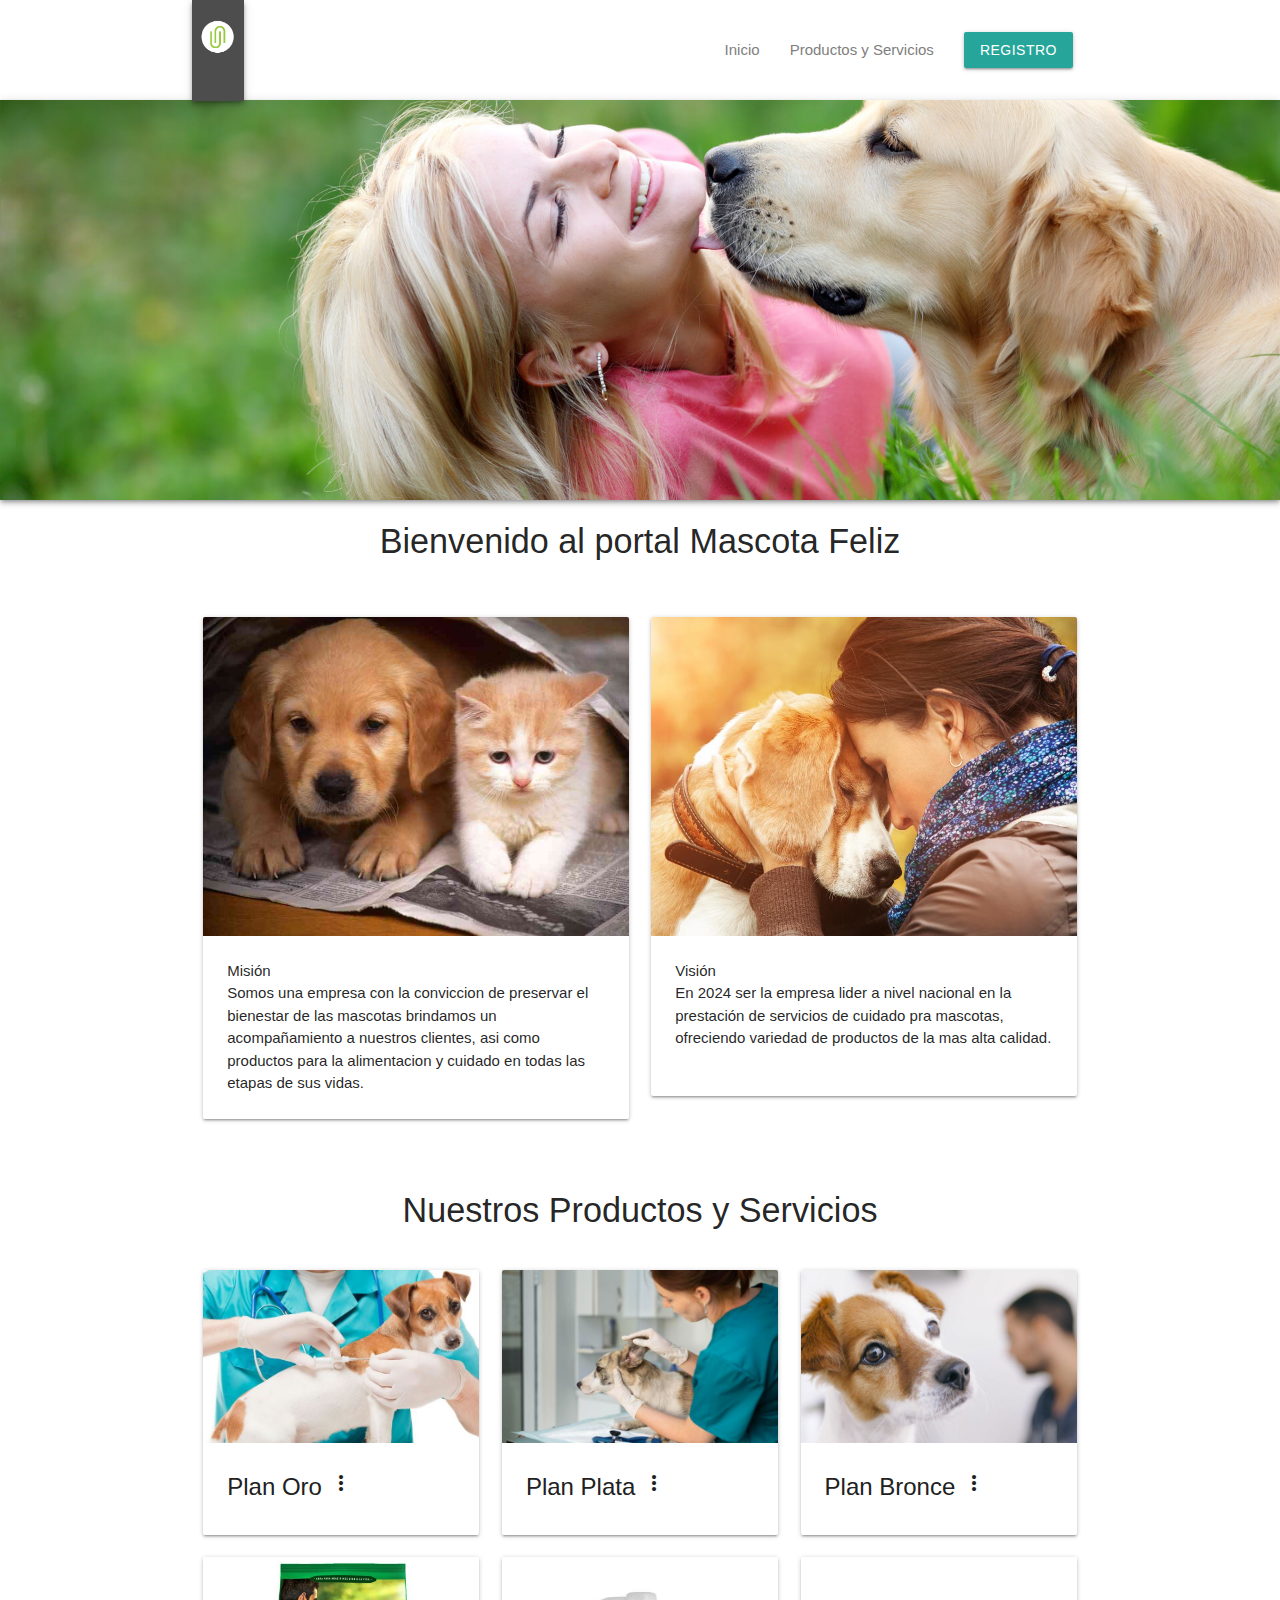
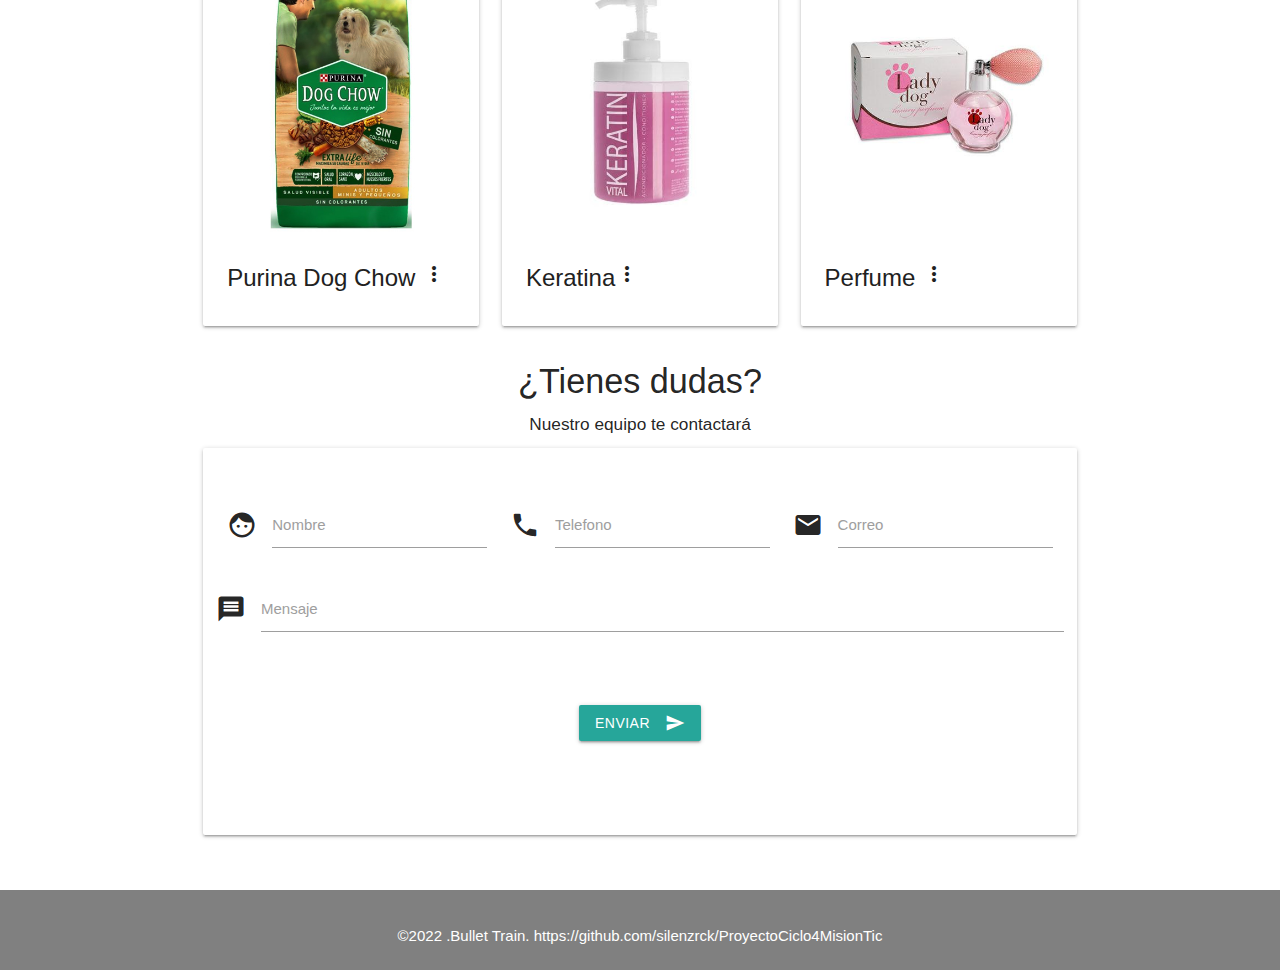
<file: index.html>
<!DOCTYPE html>
<html lang="es">
<head>
    <meta charset="UTF-8">
    <meta name="viewport" content="width=device-width, initial-scale=1.0">
    <meta http-equiv="X-UA-Compatible" content="ie=edge">
    <title>Mi Blog</title>
    <!--Import Google Icon Font-->
    <link href="https://fonts.googleapis.com/icon?family=Material+Icons" rel="stylesheet">
    <!-- Compiled and minified CSS -->
    <link rel="stylesheet" href="https://cdnjs.cloudflare.com/ajax/libs/materialize/1.0.0/css/materialize.min.css">
    <link rel="stylesheet" href="css/main.css">
</head>
<body>
    <header>
        <nav class="container">
            <a href="#" class="brand-logo valign-wrapper">
                <img class="responsive-img left z-depth-2 " src="assets/img/Logo.jpg" alt="Logo de blog">
            </a>            
            <ul class="right valign-wrapper">
                    <li><a href="#">Inicio</a> </li> 
                    <li><a href="pys.html">Productos y Servicios</a> </li>  
                    <li><a class="btn" href="registro.html">Registro</a></li>
            </ul>
        </nav>
        <section class="header-main-pic z-depth-2"></section>
        
    </header>

    <main class="container">        
        <section>
            <div class="row">
                <div class="col-12">
                <h4 class= "center-align">Bienvenido al portal Mascota Feliz</h4>
            </div>
        </div>
        </section>
        <section class="section">
            <div class="row">
                <div class="col s12 m6">
                  <div class="card">
                    <div class="card-image">
                      <img src="assets/img/mision.jpg">    
                    </div>
                    <div class="card-content">
                        <p>Misión</p>
                        <p>Somos una empresa con la conviccion de preservar el bienestar de las mascotas brindamos un acompañamiento a nuestros clientes,
                            asi como  productos para la alimentacion y cuidado en todas las etapas de sus vidas.</p>
                    </div>
                  </div>
                </div>   
                <div class="col s12 m6">
                  <div class="card">
                    <div class="card-image">
                      <img src="assets/img/vision.jpeg">    
                    </div>
                    <div class="card-content">
                        <p>Visión</p>
                        <p>En 2024 ser la empresa lider a nivel nacional en la prestación de servicios de cuidado pra mascotas, ofreciendo variedad de productos de la mas alta calidad.</p>                      
                        <p class="white-text"> -------</p>
                    </div>
                  </div>
                </div>
              </div>
        </section>
        <section>
            <div class="row">
                <div class="col-12">
                <h4 class= "center-align">Nuestros Productos y Servicios</h4>
                </div>            
            </div>
            <div class="row">
                <article class="col s12 m6 l4">
                    <div class="card">
                        <div class="card-image waves-effect waves-block waves-light">
                        <img class= "activator" src="assets/img/1.jpg" alt="Tarjeta 1">
                    </div>
                    <div class="card-content">
                        <span class="card-title grey-text activator text-darken-4">Plan Oro <i class="material-icons ">more_vert</i></span>  <!--i icono de tres puntos more_vert-->
                    </div>
                    <div class="card-reveal">
                        <span class="card-title grey-text activator text-darken-4">Oro <i class="material-icons">close</i></span>
                        <p>El plan oro es el preferido por nuestros afiliados, ya que cuenta con muchos servicios que hacen que tu mascota salte en un pie.</p>
                        <a class="waves-effect waves-teal btn-flat teal lighten-5 right" href="post.html">IR</a>
                    </div>                    
                </article>                
                <article class="col s12 m6 l4">
                    <div class="card">
                        <div class="card-image waves-effect waves-block waves-light">
                        <img class= "activator" src="assets/img/2.jpg" alt="Tarjeta 1">
                    </div>
                    <div class="card-content">
                        <span class="card-title grey-text activator text-darken-4">Plan Plata <i class="material-icons ">more_vert</i></span>  <!--i icono de tres puntos more_vert-->
                    </div>
                    <div class="card-reveal">
                        <span class="card-title grey-text activator text-darken-4">Plata <i class="material-icons">close</i></span>
                        <p>El plan plata incluye productos y servicios que te ahorraran dinero</p>
                        <a class="waves-effect waves-teal btn-flat teal lighten-5 right" href="post.html">IR</a>
                    </div>
                    
                </article>
                <article class="col s12 m6 l4">
                    <div class="card">
                        <div class="card-image waves-effect waves-block waves-light">
                        <img class= "activator" src="assets/img/3.jpg" alt="Tarjeta 1">
                    </div>
                    <div class="card-content">
                        <span class="card-title grey-text activator text-darken-4">Plan Bronce <i class="material-icons ">more_vert</i></span>  <!--i icono de tres puntos more_vert-->
                    </div>
                    <div class="card-reveal">
                        <span class="card-title grey-text activator text-darken-4">Bronce <i class="material-icons">close</i></span>
                        <p>Hemos ajustado este plan para que puedas embellecer a tu mascota.</p>
                        <a class="waves-effect waves-teal btn-flat teal lighten-5 right" href="post.html">IR</a>
                    </div>
                    
                </article>
                <article class="col s12 m6 l4">
                    <div class="card">
                        <div class="card-image waves-effect waves-block waves-light">
                        <img class= "activator" src="assets/img/purina.jpg" alt="Tarjeta 1">
                    </div>
                    <div class="card-content">
                        <span class="card-title grey-text activator text-darken-4">Purina Dog Chow <i class="material-icons ">more_vert</i></span>  <!--i icono de tres puntos more_vert-->
                    </div>
                    <div class="card-reveal">
                        <span class="card-title grey-text activator text-darken-4">Purina Dog Chow 3kl <i class="material-icons">close</i></span>
                        <p>Todas las edades.</p>
                        <a class="waves-effect waves-teal btn-flat teal lighten-5 right" href="post.html">IR</a>
                    </div>
                    
                </article>
                <article class="col s12 m6 l4">
                    <div class="card">
                        <div class="card-image waves-effect waves-block waves-light">
                        <img class= "activator" src="assets/img/keratina.jpg" alt="Tarjeta 1">
                    </div>
                    <div class="card-content">
                        <span class="card-title grey-text activator text-darken-4">Keratina<i class="material-icons ">more_vert</i></span>  <!--i icono de tres puntos more_vert-->
                    </div>
                    <div class="card-reveal">
                        <span class="card-title grey-text activator text-darken-4">Keratina Spray 750ml <i class="material-icons">close</i></span>
                        <p>Desenreda el pelo de tu mascota sin maltratarla, ademas tiene efecto progresivo.</p>
                        <a class="waves-effect waves-teal btn-flat teal lighten-5 right" href="post.html">IR</a>
                    </div>
                    
                </article>
                <article class="col s12 m6 l4">
                    <div class="card">
                        <div class="card-image waves-effect waves-block waves-light">
                        <img class= "activator" src="assets/img/perfume.jpg" alt="Tarjeta 1">
                    </div>
                    <div class="card-content">
                        <span class="card-title grey-text activator text-darken-4">Perfume <i class="material-icons ">more_vert</i></span>  <!--i icono de tres puntos more_vert-->
                    </div>
                    <div class="card-reveal">
                        <span class="card-title grey-text activator text-darken-4">Perfume DogCat x250ml <i class="material-icons">close</i></span>
                        <p>Perfume en spray, tu mascota tendra siempre un agradable aroma.</p>
                        <a class="waves-effect waves-teal btn-flat teal lighten-5 right" href="post.html">IR</a>
                    </div>                    
                </article>
            </div>
        </section> 
        <section>
            <div class="row">
                <div class="col-12">
                <h4 class= "center-align">¿Tienes dudas?</h4>
                <h6 class= "center-align">Nuestro equipo te contactará</h6>
                </div>  
            <div class="row">
                <div class="col s12">
                    <div class="card-panel">
                        <form action="">
                            <div class="row section">
                                <div class="input-field col s12 m4">
                                    <i class="material-icons prefix">face</i>
                                    <input id="name" type="text" class="validate">
                                    <label for="name">Nombre</label>
                                </div>
                                <div class="input-field col s12 m4">
                                    <i class="material-icons prefix">phone</i>
                                    <input id="phone" type="text" class="validate">
                                    <label for="phone">Telefono</label>
                                </div>
                                <div class="input-field col s12 m4">
                                    <i class="material-icons prefix">email</i>
                                    <input id="email" type="text" class="validate">
                                    <label for="email">Correo</label>
                                </div>
                            
                            <div class="row section">                                
                                <div class="input-field col s12">
                                    <i class="material-icons prefix">message</i>
                                    <input id="message" type="text" class="validate">
                                    <label for="message">Mensaje</label>
                                </div>
                            </div>
                            <div class="section">
                                <div class="row">
                                    <div class="col s12 center-align">
                                        <button class="btn waves-effect waves-light center-align">Enviar
                                            <i class="material-icons right">send</i>
                                        </button>
                                    </div>
                                </div>
                            </div>
                        </form>
                    </div>
                </div>
            </div>                           
        </section>
    </main>

    <footer class="page-footer">
        <p class="center-align ">©2022 .Bullet Train. https://github.com/silenzrck/ProyectoCiclo4MisionTic</p>

    </footer>

    <!-- Compiled and minified JavaScript -->
    <script src="https://cdnjs.cloudflare.com/ajax/libs/materialize/1.0.0/js/materialize.min.js"></script>
</body>
</html>
</file>
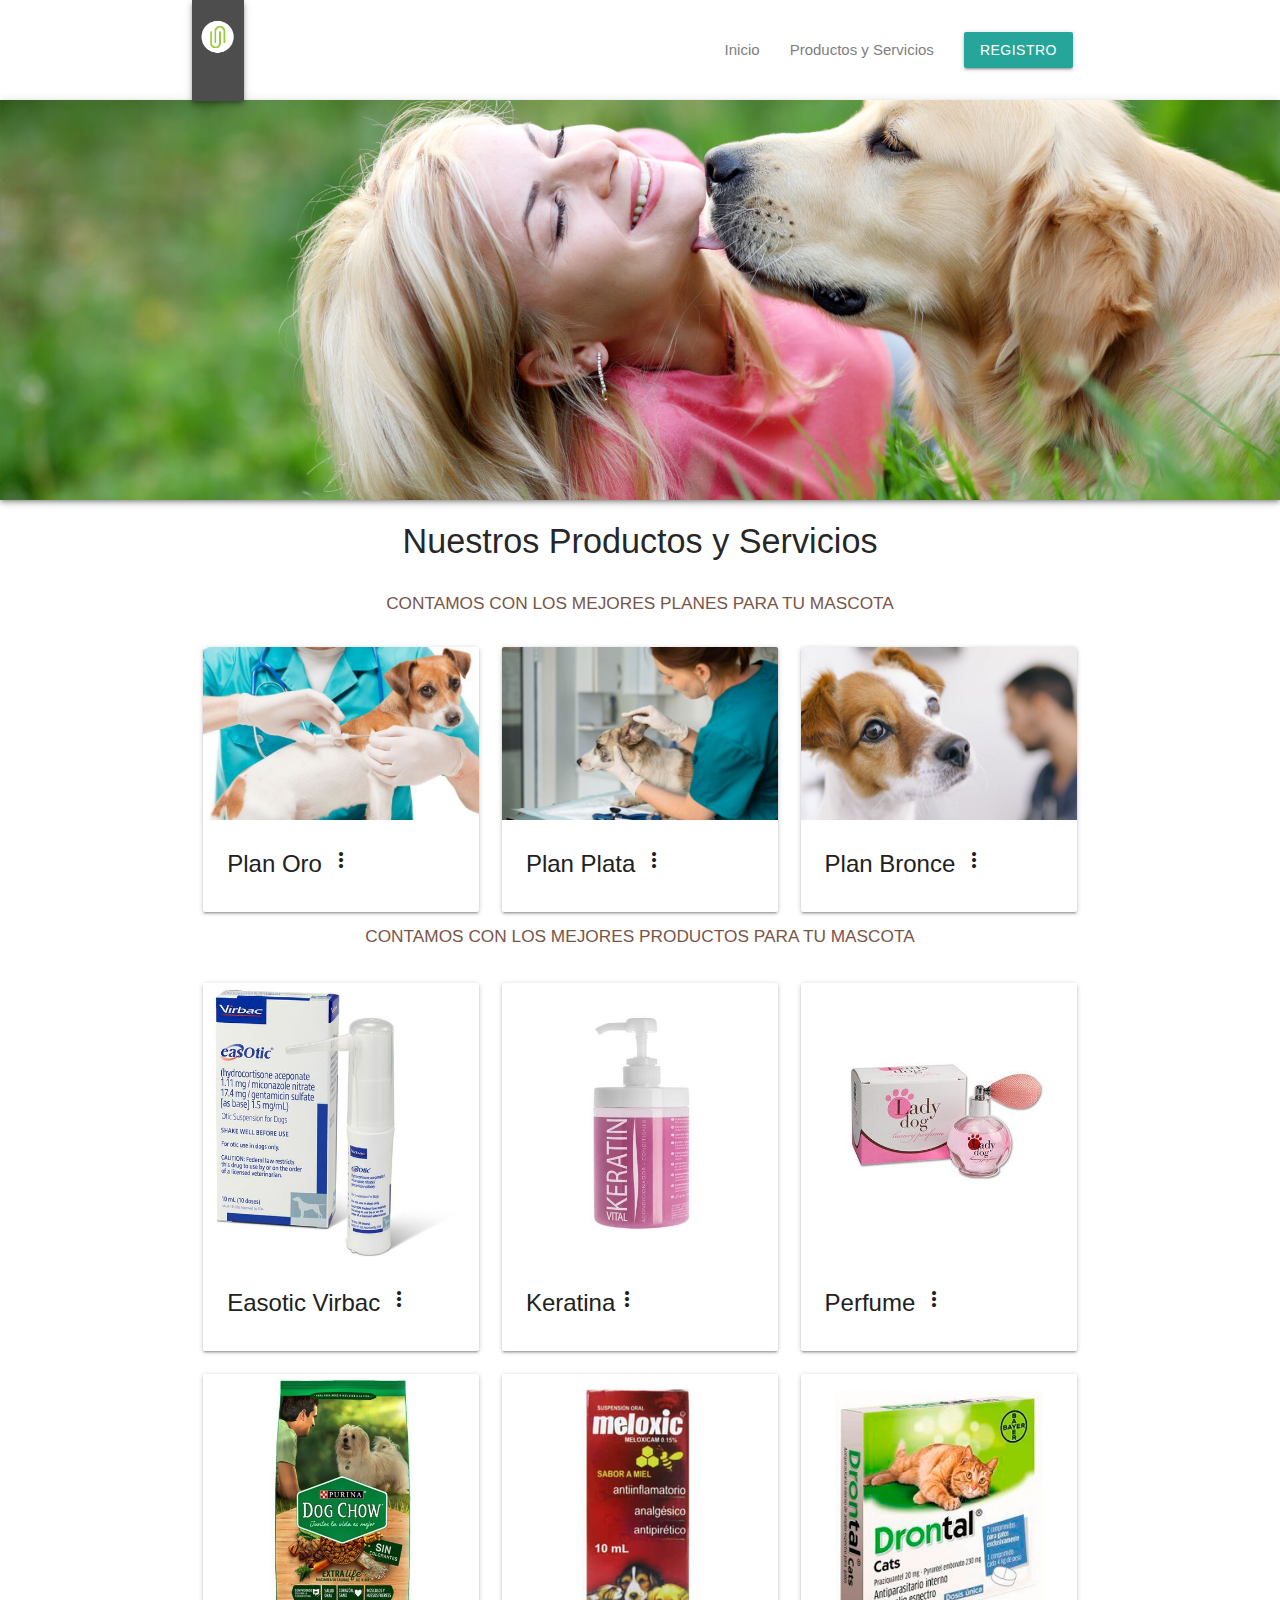
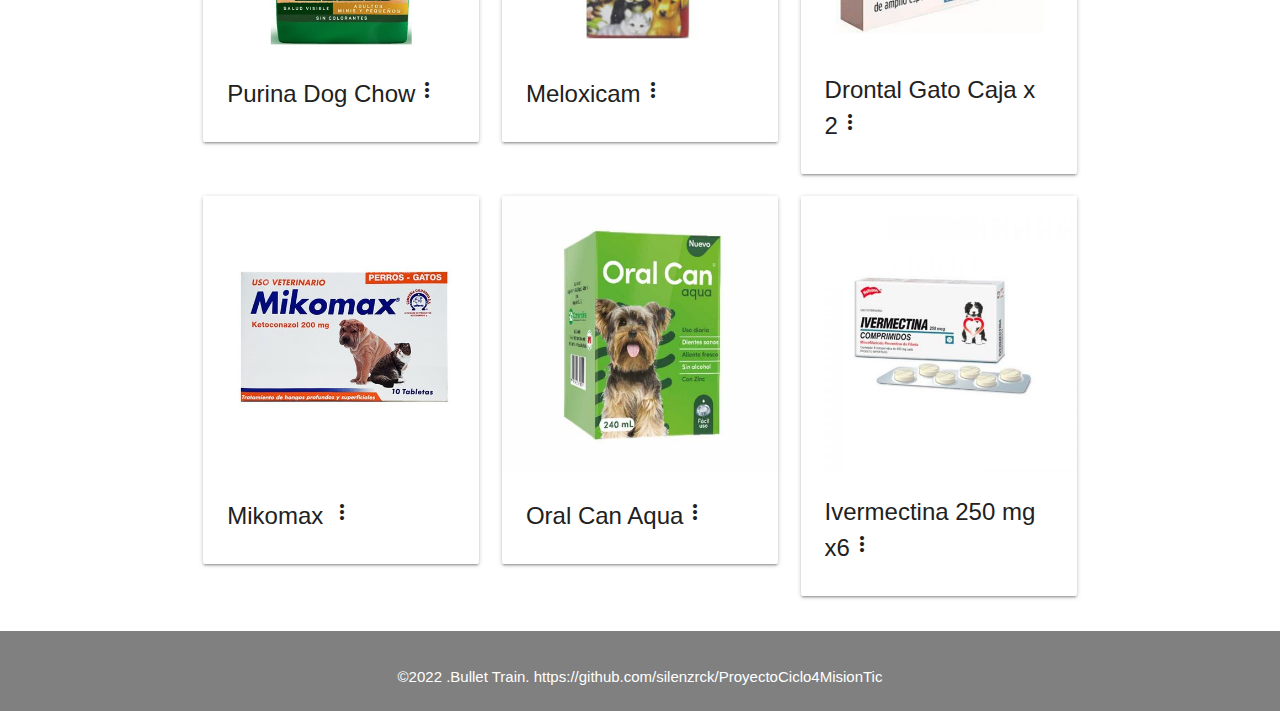
<file: pys.html>
<!DOCTYPE html>
<html lang="es">
<head>
    <meta charset="UTF-8">
    <meta name="viewport" content="width=device-width, initial-scale=1.0">
    <meta http-equiv="X-UA-Compatible" content="ie=edge">
    <title>Mi Blog</title>
    <!--Import Google Icon Font-->
    <link href="https://fonts.googleapis.com/icon?family=Material+Icons" rel="stylesheet">
    <!-- Compiled and minified CSS -->
    <link rel="stylesheet" href="https://cdnjs.cloudflare.com/ajax/libs/materialize/1.0.0/css/materialize.min.css">
    <link rel="stylesheet" href="css/main.css">
</head>
<body>
    <header>
        <nav class="container">
            <a href="#" class="brand-logo valign-wrapper">
                <img class="responsive-img left z-depth-2 " src="assets/img/Logo.jpg" alt="Logo de blog">
            </a>            
            <ul class="right valign-wrapper">
                    <li><a href="index.html">Inicio</a> </li> 
                    <li><a href="#">Productos y Servicios</a> </li>  
                    <li><a class="btn" href="registro.html">Registro</a></li>
            </ul>
        </nav>
        <section class="header-main-pic z-depth-2"></section>
        
    </header>

    <main class="container">        
        <section>
            <div class="row">
                <div class="col-12">
                <h4 class= "center-align">Nuestros Productos y Servicios</h4>
            </div>
        </div>
        </section>
        
        <section>
            <div class="row" >
                <div class="col-12 brown-text" >                    
                    <h6 class= "center-align ">CONTAMOS CON LOS MEJORES PLANES PARA TU MASCOTA</h6>
                </div>            
            </div>
            <div class="row">
                <article class="col s12 m6 l4">
                    <div class="card">
                        <div class="card-image waves-effect waves-block waves-light">
                        <img class= "activator" src="assets/img/1.jpg" alt="Tarjeta1">
                    </div>
                    <div class="card-content">
                        <span class="card-title grey-text activator text-darken-4">Plan Oro <i class="material-icons ">more_vert</i></span>  <!--i icono de tres puntos more_vert-->
                    </div>
                    <div class="card-reveal">
                        <span class="card-title grey-text activator text-darken-4">Oro <i class="material-icons">close</i></span>
                        <p>El plan oro es el preferido por nuestros afiliados, ya que cuenta con muchos servicios que hacen que tu mascota salte en un pie.</p>
                        <a class="waves-effect waves-teal btn-flat teal lighten-5 right" href="post.html">COMPRAR</a>
                    </div>                    
                </article>                
                <article class="col s12 m6 l4">
                    <div class="card">
                        <div class="card-image waves-effect waves-block waves-light">
                        <img class= "activator" src="assets/img/2.jpg" alt="Tarjeta 1">
                    </div>
                    <div class="card-content">
                        <span class="card-title grey-text activator text-darken-4">Plan Plata <i class="material-icons ">more_vert</i></span>  <!--i icono de tres puntos more_vert-->
                    </div>
                    <div class="card-reveal">
                        <span class="card-title grey-text activator text-darken-4">Plata <i class="material-icons">close</i></span>
                        <p>El plan plata incluye productos y servicios que te ahorraran dinero</p>
                        <a class="waves-effect waves-teal btn-flat teal lighten-5 right" href="post.html">COMPRAR</a>
                    </div>
                    
                </article>
                <article class="col s12 m6 l4">
                    <div class="card">
                        <div class="card-image waves-effect waves-block waves-light">
                        <img class= "activator" src="assets/img/3.jpg" alt="Tarjeta 1">
                    </div>
                    <div class="card-content">
                        <span class="card-title grey-text activator text-darken-4">Plan Bronce <i class="material-icons ">more_vert</i></span>  <!--i icono de tres puntos more_vert-->
                    </div>
                    <div class="card-reveal">
                        <span class="card-title grey-text activator text-darken-4">Bronce <i class="material-icons">close</i></span>
                        <p>Hemos ajustado este plan para que puedas embellecer a tu mascota.</p>
                        <a class="waves-effect waves-teal btn-flat teal lighten-5 right" href="post.html">COMPRAR</a>
                      
                    </div>
                    
                </article>
                <section>
                    <div class="col-12">                        
                        <h6 class= "center-align brown-text">CONTAMOS CON LOS MEJORES PRODUCTOS PARA TU MASCOTA</h6>
                        <br />
                </section>
                <article class="col s12 m6 l4">
                    <div class="card">
                        <div class="card-image waves-effect waves-block waves-light">
                        <img class= "activator" src="assets/img/easotic.jpg" alt="Tarjeta 1">
                    </div>
                    <div class="card-content">
                        <span class="card-title grey-text activator text-darken-4">Easotic Virbac <i class="material-icons ">more_vert</i></span>  <!--i icono de tres puntos more_vert-->
                    </div>
                    <div class="card-reveal">
                        <span class="card-title grey-text activator text-darken-4">Tratamiento para otitis en perros <i class="material-icons">close</i></span>
                        <p>Todas las edades.</p>
                        <a class="waves-effect waves-teal btn-flat teal lighten-5 right" href="post.html">COMPRAR</a>
                    </div>
                    
                </article>
                <article class="col s12 m6 l4">
                    <div class="card">
                        <div class="card-image waves-effect waves-block waves-light">
                        <img class= "activator" src="assets/img/keratina.jpg" alt="Tarjeta 1">
                    </div>
                    <div class="card-content">
                        <span class="card-title grey-text activator text-darken-4">Keratina<i class="material-icons ">more_vert</i></span>  <!--i icono de tres puntos more_vert-->
                    </div>
                    <div class="card-reveal">
                        <span class="card-title grey-text activator text-darken-4">Keratina Spray 750ml <i class="material-icons">close</i></span>
                        <p>Desenreda el pelo de tu mascota sin maltratarla, ademas tiene efecto progresivo.</p>
                        <a class="waves-effect waves-teal btn-flat teal lighten-5 right" href="post.html">COMPRAR</a>
                    </div>
                    
                </article>
                <article class="col s12 m6 l4">
                    <div class="card">
                        <div class="card-image waves-effect waves-block waves-light">
                        <img class= "activator" src="assets/img/perfume.jpg" alt="Tarjeta 1">
                    </div>
                    <div class="card-content">
                        <span class="card-title grey-text activator text-darken-4">Perfume <i class="material-icons ">more_vert</i></span>  <!--i icono de tres puntos more_vert-->
                    </div>
                    <div class="card-reveal">
                        <span class="card-title grey-text activator text-darken-4">Perfume DogCat x250ml <i class="material-icons">close</i></span>
                        <p>Perfume en spray, tu mascota tendra siempre un agradable aroma.</p>
                        <a class="waves-effect waves-teal btn-flat teal lighten-5 right" href="post.html">COMPRAR</a>
                    </div>                    
                </article>
                <article class="col s12 m6 l4">
                    <div class="card">
                        <div class="card-image waves-effect waves-block waves-light">
                        <img class= "activator" src="assets/img/purina.jpg" alt="Tarjeta 1">
                    </div>
                    <div class="card-content">
                        <span class="card-title grey-text activator text-darken-4">Purina Dog Chow<i class="material-icons ">more_vert</i></span>  <!--i icono de tres puntos more_vert-->
                    </div>
                    <div class="card-reveal">
                        <span class="card-title grey-text activator text-darken-4">Purina DogChowx250ml <i class="material-icons">close</i></span>
                        <p>Sin colorantes 4kg</p>
                        <a class="waves-effect waves-teal btn-flat teal lighten-5 right" href="post.html">COMPRAR</a>
                    </div>                    
                </article>
                <article class="col s12 m6 l4">
                    <div class="card">
                        <div class="card-image waves-effect waves-block waves-light">
                        <img class= "activator" src="assets/img/meloxic-miel.jpg" alt="Tarjeta5">
                    </div>
                    <div class="card-content">
                        <span class="card-title grey-text activator text-darken-4">Meloxicam<i class="material-icons ">more_vert</i></span>  <!--i icono de tres puntos more_vert-->
                    </div>
                    <div class="card-reveal">
                        <span class="card-title grey-text activator text-darken-4">Sabor a miel<i class="material-icons">close</i></span>
                        <p>Antiinflamatorio, análgesico,  antipirético.</p>
                        <a class="waves-effect waves-teal btn-flat teal lighten-5 right" href="post.html">COMPRAR</a>
                    </div>                    
                </article>
                <article class="col s12 m6 l4">
                    <div class="card">
                        <div class="card-image waves-effect waves-block waves-light">
                        <img class= "activator" src="assets/img/Drontal-gato.jpg" alt="Tarjeta6">
                    </div>
                    <div class="card-content">
                        <span class="card-title grey-text activator text-darken-4">Drontal Gato Caja x 2<i class="material-icons ">more_vert</i></span>  <!--i icono de tres puntos more_vert-->
                    </div>
                    <div class="card-reveal">
                        <span class="card-title grey-text activator text-darken-4">Drontal Gato Caja x 2 <i class="material-icons">close</i></span>
                        <p>Antiparasitario interno de amplio espectro especialmente diseñado para gatos, indicado para controlar formas adultas y larvarias de los nemátodos y céstodos que comúnmente afectan a los gatos.</p>
                        <a class="waves-effect waves-teal btn-flat teal lighten-5 right" href="post.html">COMPRAR</a>
                    </div>                    
                </article>
                <article class="col s12 m6 l4">
                    <div class="card">
                        <div class="card-image waves-effect waves-block waves-light">
                        <img class= "activator" src="assets/img/mikomax.jpg" alt="Tarjeta7">
                    </div>
                    <div class="card-content">
                        <span class="card-title grey-text activator text-darken-4">Mikomax <i class="material-icons ">more_vert</i></span>  <!--i icono de tres puntos more_vert-->
                    </div>
                    <div class="card-reveal">
                        <span class="card-title grey-text activator text-darken-4">Mikomax <i class="material-icons">close</i></span>
                        <p>DOSIS: En perros y gatos para el tratamiento de dermatomicosis (Hongos superficiales), se administra Mikomax® vía oral, a la dosis de  5-10 mg de Ketoconazol/kg de peso diario, durante 4 a 6 semanas, en la práctica para perros, administrar ½ a 1 tableta diaria de Mikomax® por cada 20 kg de peso vivo y en gatos, administrar ¼ de tableta diaria por cada 5 kg de peso vivo</p>
                        <a class="waves-effect waves-teal btn-flat teal lighten-5 right" href="post.html">COMPRAR</a>
                    </div>                    
                </article>
                <article class="col s12 m6 l4">
                    <div class="card">
                        <div class="card-image waves-effect waves-block waves-light">
                        <img class= "activator" src="assets/img/oral-can-aqua-240-ml.jpg" alt="Tarjeta7">
                    </div>
                    <div class="card-content">
                        <span class="card-title grey-text activator text-darken-4">Oral Can Aqua<i class="material-icons ">more_vert</i></span>  <!--i icono de tres puntos more_vert-->
                    </div>
                    <div class="card-reveal">
                        <span class="card-title grey-text activator text-darken-4">Oral Can Aqua<i class="material-icons">close</i></span>
                        <p>INSTRUCCIONES DE USO

                            En un bebedero limpio adicione 2 mL de Oral Can® Aqua por cada 100 mL de agua; use la mezcla como agua de bebida máximo dos veces al día y renuévela totalmente si se ensucia, usando la misma proporción indicada.</p>
                        <a class="waves-effect waves-teal btn-flat teal lighten-5 right" href="post.html">COMPRAR</a>
                    </div>                    
                </article>
                <article class="col s12 m6 l4">
                    <div class="card">
                        <div class="card-image waves-effect waves-block waves-light">
                        <img class= "activator" src="assets/img/ivermectina-250-mg-6-comprimidos.jpg" alt="Tarjeta8">
                    </div>
                    <div class="card-content">
                        <span class="card-title grey-text activator text-darken-4">Ivermectina 250 mg x6<i class="material-icons ">more_vert</i></span>  <!--i icono de tres puntos more_vert-->
                    </div>
                    <div class="card-reveal">
                        <span class="card-title grey-text activator text-darken-4">Ivermectina 250 mg x6<i class="material-icons">close</i></span>
                        <p>Antiparasitario interno. Microfilaricida. Preventivo de filaria. La ivermectina provoca la inmovilización de los parásitos induciendo una parálisis tónica de la musculatura, mediada por la potencialización y/o activación directa de los canales de cloro sensibles a la ivermectina controlados por el glutamato.</p>
                        <a class="waves-effect waves-teal btn-flat teal lighten-5 right" href="post.html">COMPRAR</a>
                    </div>                    
                </article>
            </div>
        </section> 

    </main>

    <footer class="page-footer">
        <p class="center-align ">©2022 .Bullet Train. https://github.com/silenzrck/ProyectoCiclo4MisionTic</p>

    </footer>

    <!-- Compiled and minified JavaScript -->
    <script src="https://cdnjs.cloudflare.com/ajax/libs/materialize/1.0.0/js/materialize.min.js"></script>
</body>
</html>
</file>
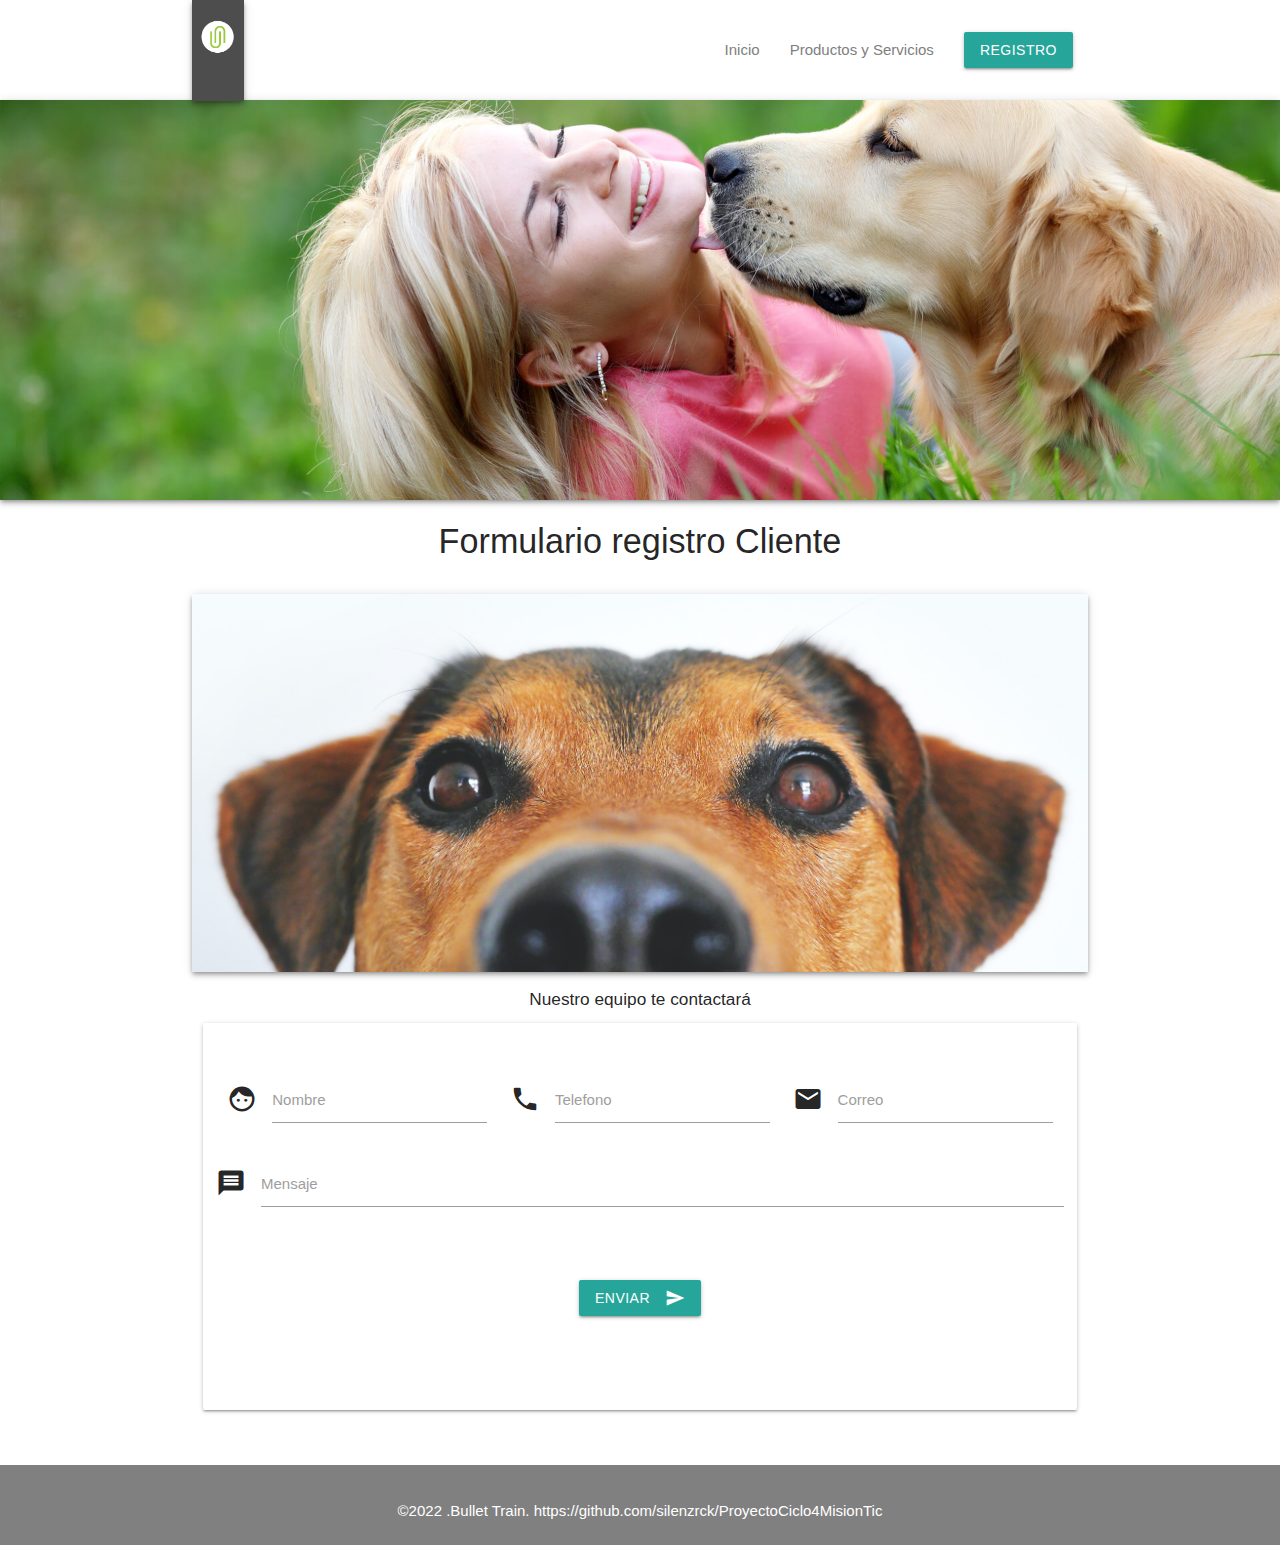
<file: registro.html>
<!DOCTYPE html>
<html lang="es">
<head>
    <meta charset="UTF-8">
    <meta name="viewport" content="width=device-width, initial-scale=1.0">
    <meta http-equiv="X-UA-Compatible" content="ie=edge">
    <title>Mi Blog</title>
    <!--Import Google Icon Font-->
    <link href="https://fonts.googleapis.com/icon?family=Material+Icons" rel="stylesheet">
    <!-- Compiled and minified CSS -->
    <link rel="stylesheet" href="https://cdnjs.cloudflare.com/ajax/libs/materialize/1.0.0/css/materialize.min.css">
    <link rel="stylesheet" href="css/main.css">
</head>
<body>
    <header>
        <nav class="container">
            <a href="#" class="brand-logo valign-wrapper">
                <img class="responsive-img left z-depth-2 " src="assets/img/Logo.jpg" alt="Logo de blog">
            </a>            
            <ul class="right valign-wrapper">
                    <li><a href="index.html">Inicio</a> </li> 
                    <li><a href="pys.html">Productos y Servicios</a></li>  
                    <li><a class="btn" href="registro.html">Registro</a></li>
            </ul>
        </nav>
        <section class="header-main-pic z-depth-2"></section>
        
    </header>

    <main class="container">        
        <section>
            <div class="row">
                <div class="col-12">
                <h4 class= "center-align">Formulario registro Cliente</h4> 
                </div>
            </div>  
            <img class= "responsive-img z-depth-2"src="/assets/img/registro.jpg" alt="ojitos">  
            <div>
                <h6 class="center-align"">Nuestro equipo te contactará</h6>
            </div>
            
        </div>
        </section>
        <section>
            <div class="row">
            
            <div class="row">
                <div class="col s12">
                    <div class="card-panel">
                        <form action="">
                            <div class="row section">
                                <div class="input-field col s12 m4">
                                    <i class="material-icons prefix">face</i>
                                    <input id="name" type="text" class="validate">
                                    <label for="name">Nombre</label>
                                </div>
                                <div class="input-field col s12 m4">
                                    <i class="material-icons prefix">phone</i>
                                    <input id="phone" type="text" class="validate">
                                    <label for="phone">Telefono</label>
                                </div>
                                <div class="input-field col s12 m4">
                                    <i class="material-icons prefix">email</i>
                                    <input id="email" type="text" class="validate">
                                    <label for="email">Correo</label>
                                </div>
                            
                            <div class="row section">                                
                                <div class="input-field col s12">
                                    <i class="material-icons prefix">message</i>
                                    <input id="message" type="text" class="validate">
                                    <label for="message">Mensaje</label>
                                </div>
                            </div>
                            <div class="section">
                                <div class="row">
                                    <div class="col s12 center-align">
                                        <button class="btn waves-effect waves-light center-align">Enviar
                                            <i class="material-icons right">send</i>
                                        </button>
                                    </div>
                                </div>
                            </div>
                        </form>                        
                    </div>
                </div>
            </div>                           
        </section>
           

    </main>

    <footer class="page-footer">
        <p class="center-align ">©2022 .Bullet Train. https://github.com/silenzrck/ProyectoCiclo4MisionTic</p>

    </footer>

    <!-- Compiled and minified JavaScript -->
    <script src="https://cdnjs.cloudflare.com/ajax/libs/materialize/1.0.0/js/materialize.min.js"></script>
</body>
</html>
</file>
<file: css/main.css>
body {
    margin: 0px;
    padding: 0px;
    display: flex;
    min-height: 100vh;
    flex-direction: column;
}

header {
    height: 500px;
}
 header nav {
     height: 100px;
     background: white;
     box-shadow: none;
 }
 nav .brand-logo {
     height: 100px;
     left: 15%;
 }
 nav .brand-logo img {
     width: 52px;
 }
 header nav ul {
     height: 100px;
 }
 header ul a {
     color: grey;
 }
 .header-main-pic {
     width: 100%;
     height: 400px;
     background-image: url('../assets/img/one.jpg');
     background-repeat: no-repeat;
     background-position: center;
     background-size: cover;
 }
 .input-field.input-container {
    height: 100px;
    float: none;
    display: flex;
    margin: 0 auto;
}
.input-field > #search {
    margin-top: 25px;
}
.input-container i {
    margin-top: 45px;
    margin-right: 15px;
}
footer.page-footer {
    height: 80px;
    background: grey;
    bottom: 0;
}

/* Post.html */ 
.post-pic {
    width: 100%;
    height: 400px;
    background-image: url('https://picsum.photos/1000/400');
    background-repeat: no-repeat;
    background-position: center;
    background-size: cover;
}

/* Registro */

.registro-header {
    height: 400px;
}
.registro-titulo {
    margin-top: 80px;
}
</file>
